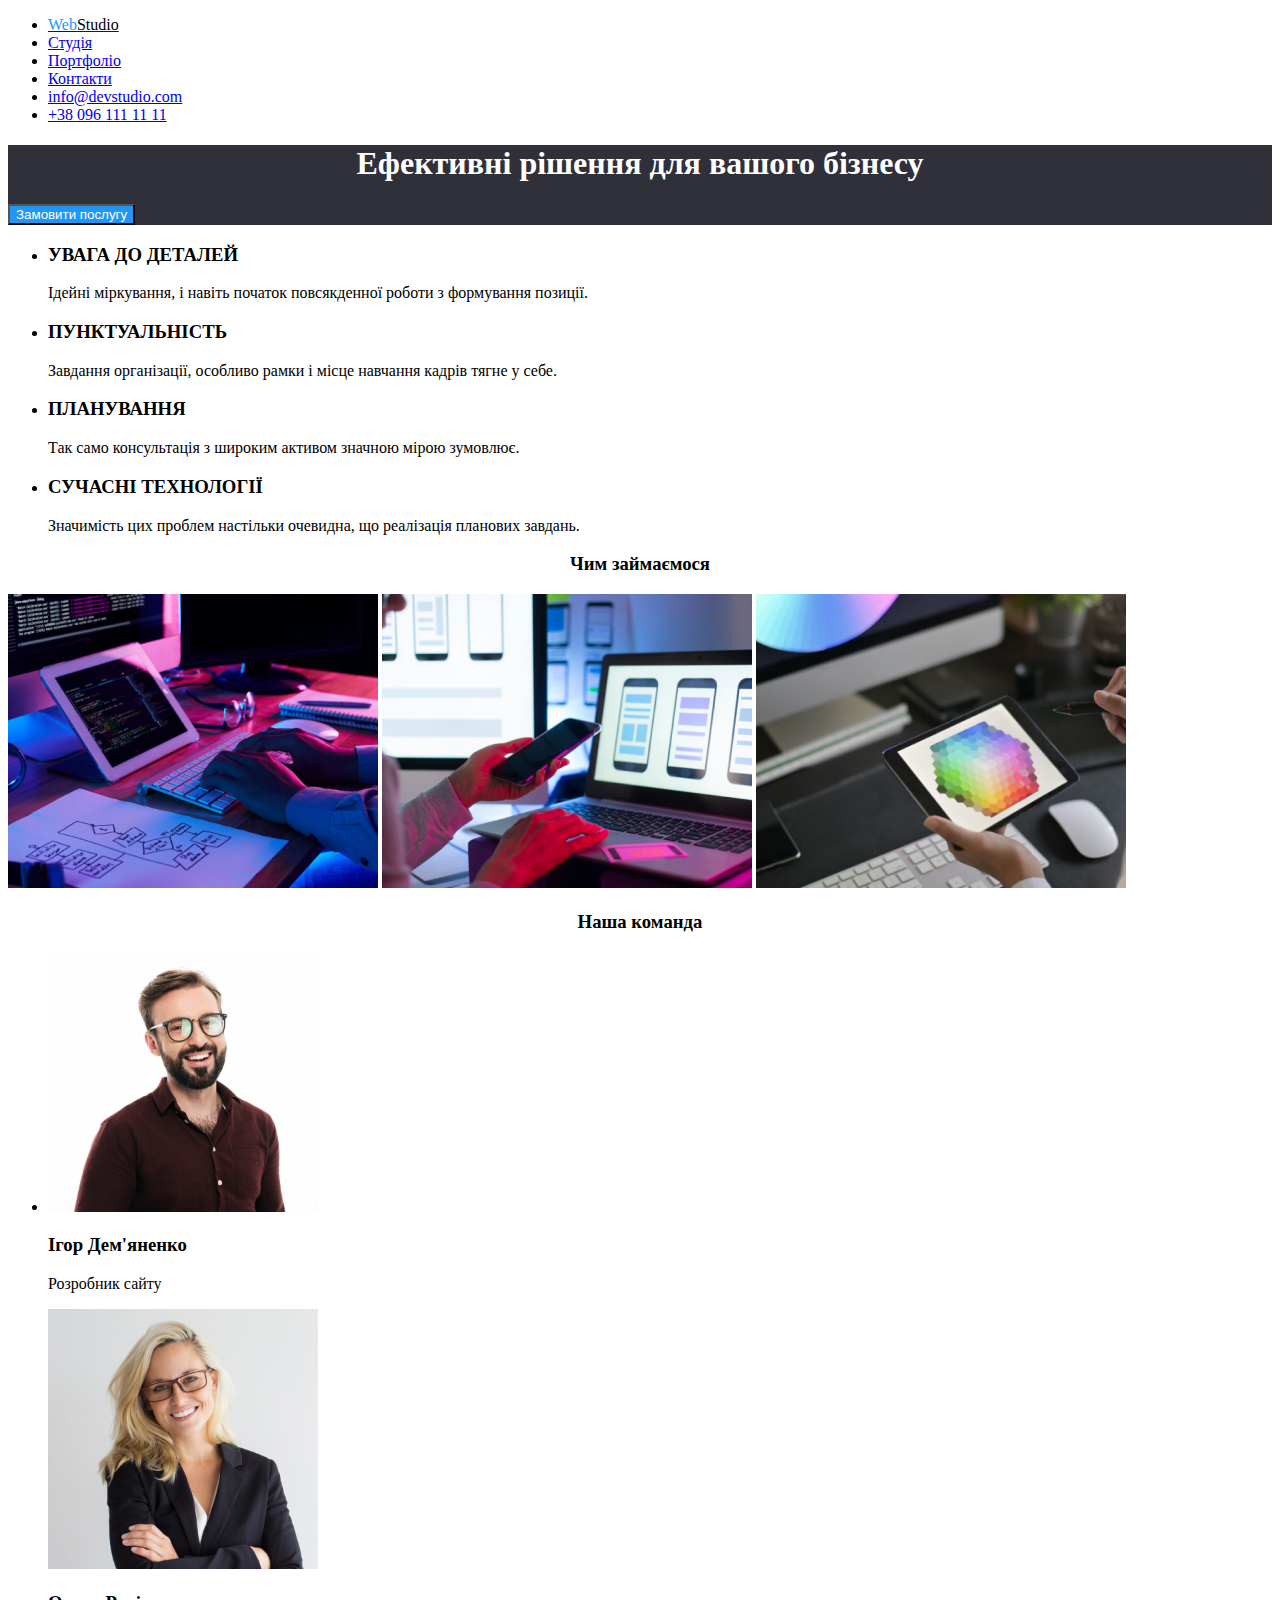
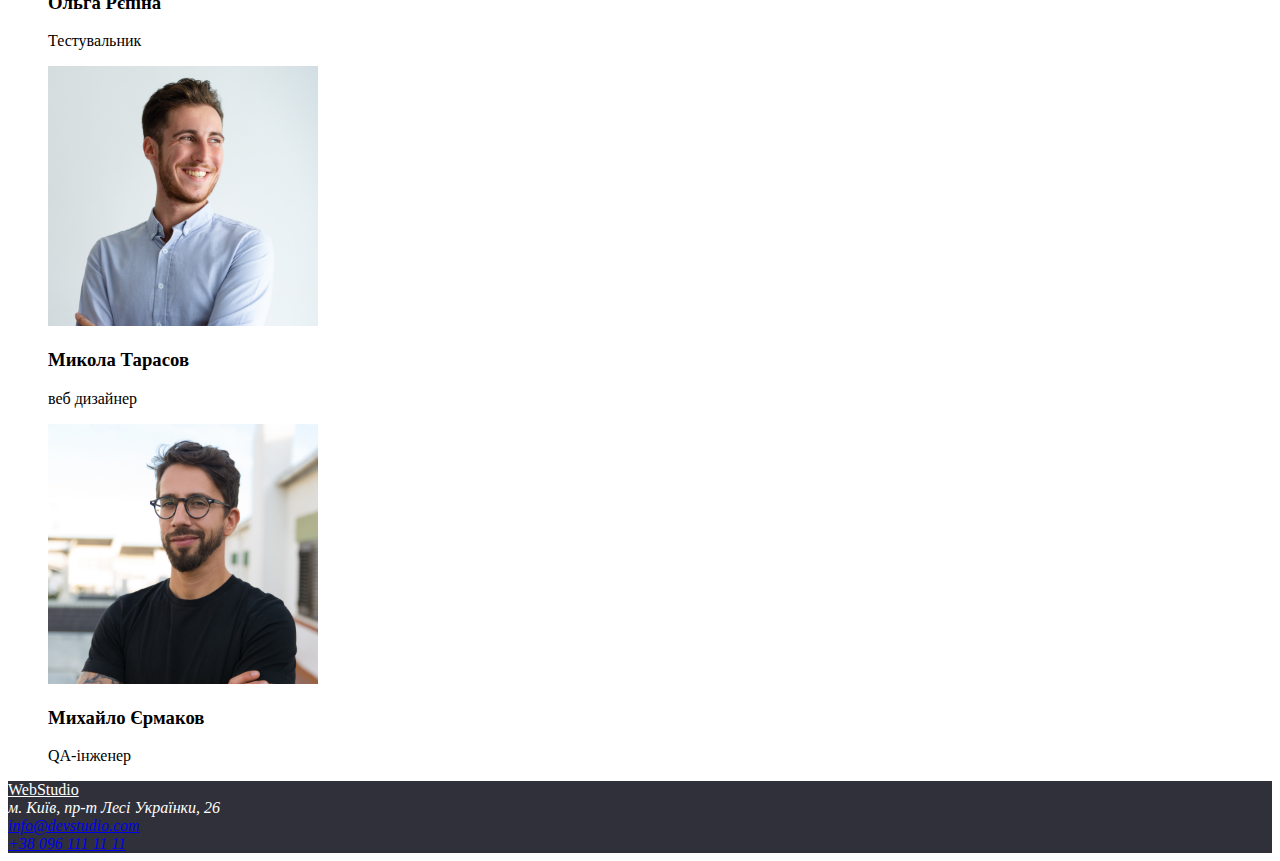
<file: index.html>
<!DOCTYPE html>
<html lang="uk">
<head>
    <meta charset="UTF-8">
    <meta name="viewport" content="width=device-width, initial-scale=1.0">
   <link rel="stylesheet" href="./style.css">
    <title>Домашння робота номер 4</title>
</head>
<body>
    <header>
        <nav>
            <ul>
                <li>
                    <a href="#"><span class="blue">Web</span><span class="black2">Studio</span></a>
                </li>
                <li>
                    <a href="#">Студія</a>
                </li>
                <li>
                    <a href="./portfolio.html">Портфоліо</a>
                </li>
                <li>
                    <a href="#">Контакти</a>
                </li>
                <li>
                    <a href="mailto: info@devstudio.com">info@devstudio.com</a>
                </li>
                <li>
                    <a href="tel: +380961111111">+38 096 111 11 11</a>
                </li>
            </ul>
        </nav>
    </header>
        <main>
        <section class="black">
            <h1 class="center">
                Ефективні рішення для вашого бізнесу
        </h1>
        <button class="center-button">Замовити послугу</button>
        </section>
    <section>
        <ul>
        <li>
           <h3> УВАГА ДО ДЕТАЛЕЙ</h3>
           <p> Ідейні міркування, і навіть початок повсякденної роботи з формування позиції.</p>
        </li>
        <li>
           <h3> ПУНКТУАЛЬНІСТЬ</h3>
            <p>Завдання організації, особливо рамки і місце навчання кадрів тягне у себе.  </p>
        </li>
        <li>
            <h3>ПЛАНУВАННЯ</h3>
       <p> Так само консультація з широким активом значною мірою зумовлює.</p>
    </li>
        <li>
            <h3>СУЧАСНІ ТЕХНОЛОГІЇ</h3>
        <p>Значимість цих проблем настільки очевидна, що реалізація планових завдань.</p>
    </li>
    </ul>
    </section>
    <section>
    <h3 class="center">Чим займаємося</h3>
    <img src="./img/img.png" alt="Написання коду">
    <img src="./img/box 2.png" alt="Розробка сайту">
    <img src="./img/box 3.png" alt="Дизайн сайту">
    </section>
    <section>
    <h3 class="center">Наша команда</h3>
<ul>
    <li>
        <img src="./img/img (3).jpg" alt="молодяга в коричневій сорочці" width="270" height="260">  
    <h3>Ігор Дем'яненко</h3>
    <p>Розробник сайту</p>
    <img src="./img/persona.jpg" alt=" жінка в чорному піджаку" width="270" height="260">   
     <h3>Ольга Рєпіна</h3>
    <p>Тестувальник</p>    
    <img src="./img/img (1).jpg" alt="молодяга в блакиній сорочці" width="270" height="260">
    <h3>Микола Тарасов</h3>
     <p>веб дизайнер</p> 
    <img src="./img/img (2).jpg" alt="молодяга в чорній футболці " width="270" height="260">
          
    <h3>Михайло Єрмаков</h3>
    <p>QA-інженер</p>
</li>
</ul>
</section>
</main>
     <footer>
    <a href="#" class="footer-link">WebStudio</a>
 
    <address>
            м. Київ, пр-т Лесі Українки, 26
    
    <br><a href="malito: info@devstudio.com">info@devstudio.com</a>
    
    
    <br><a href="tel:+380961111111">+38 096 111 11 11</a>
    
</address>
</footer>
</body>
</html>
</file>
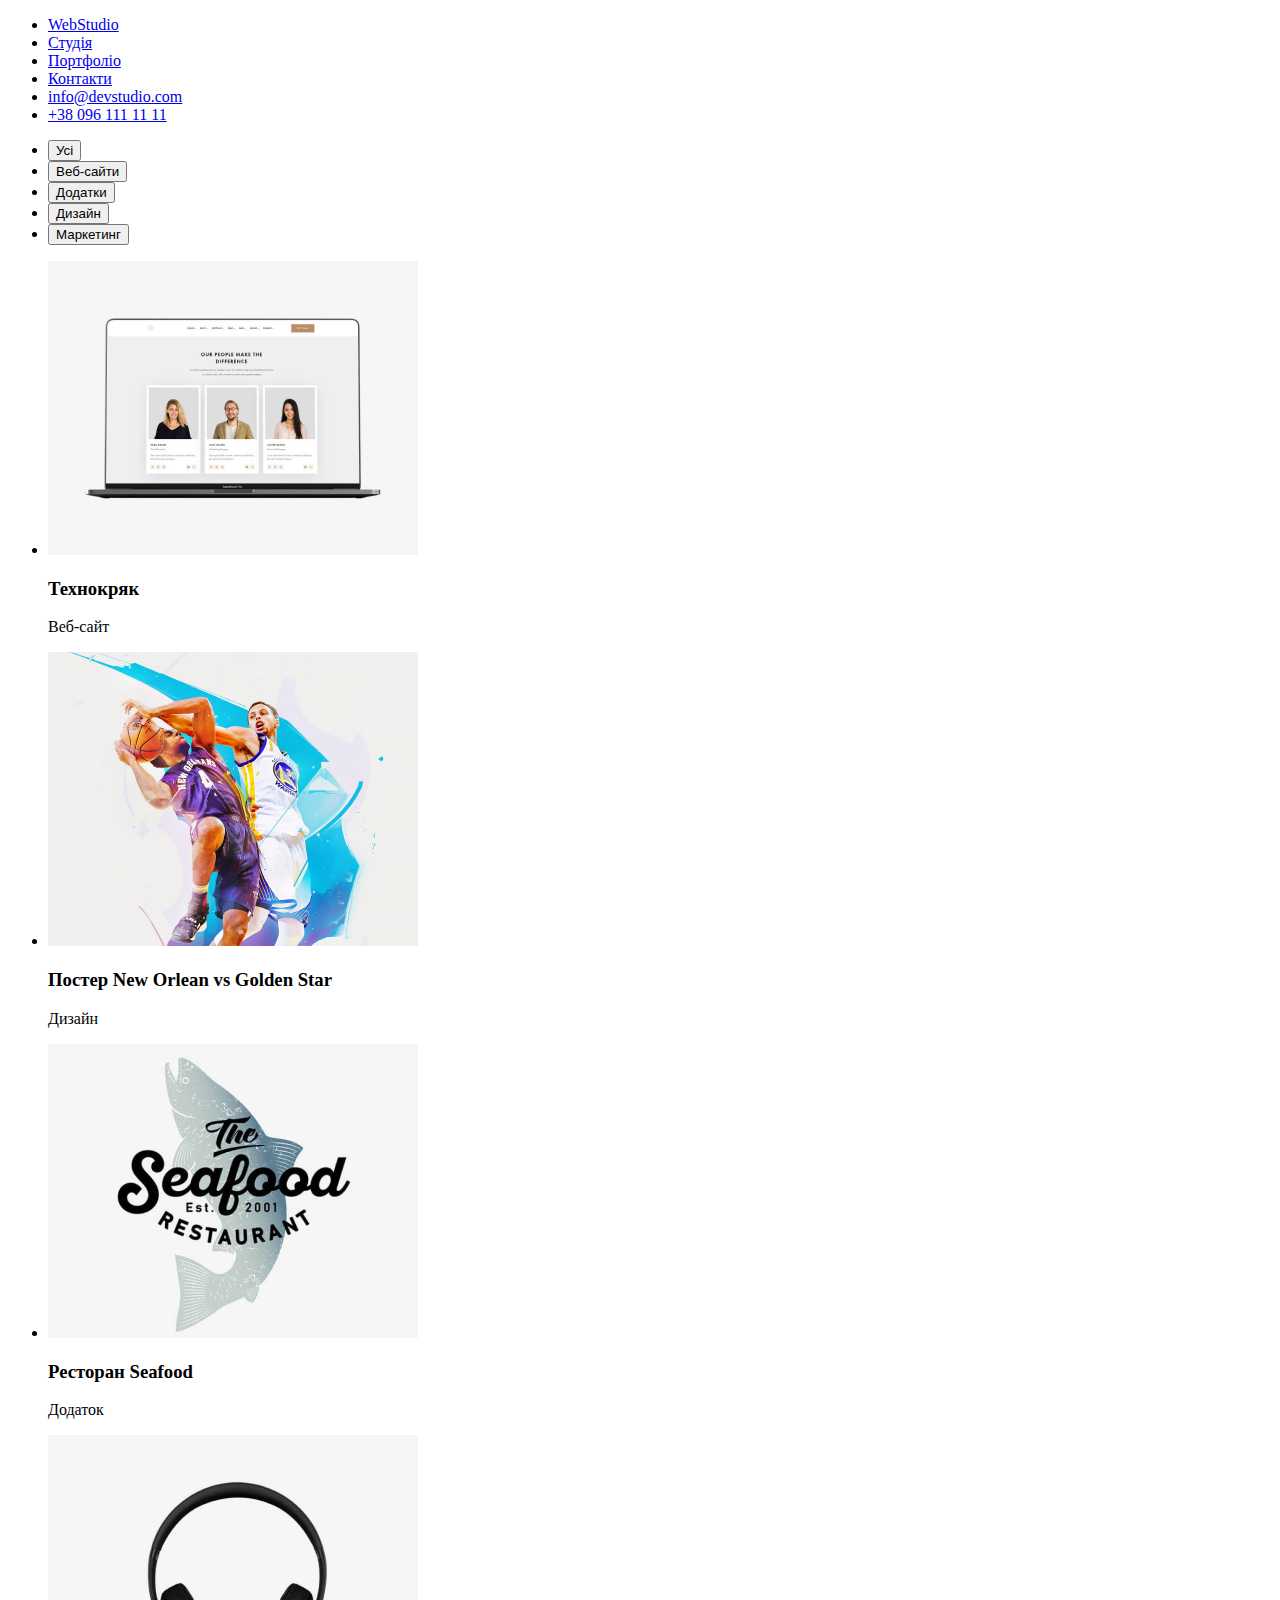
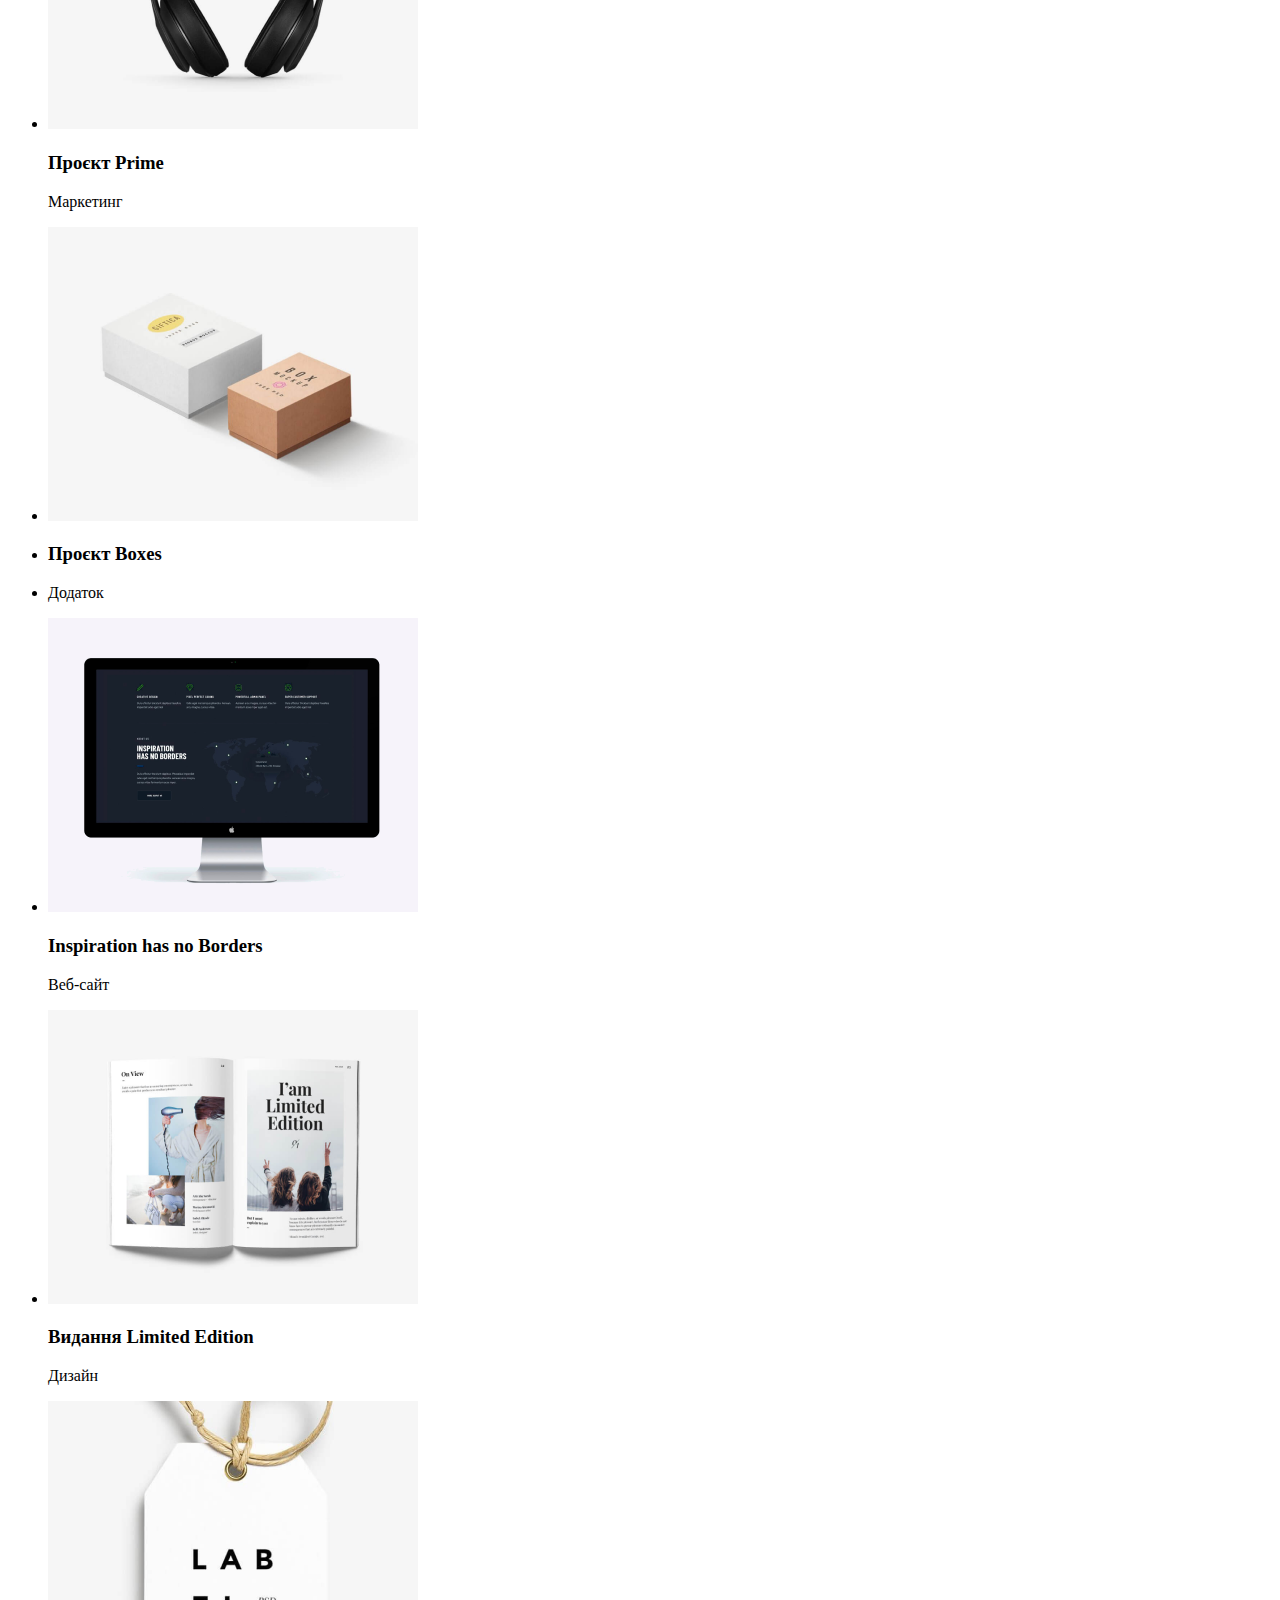
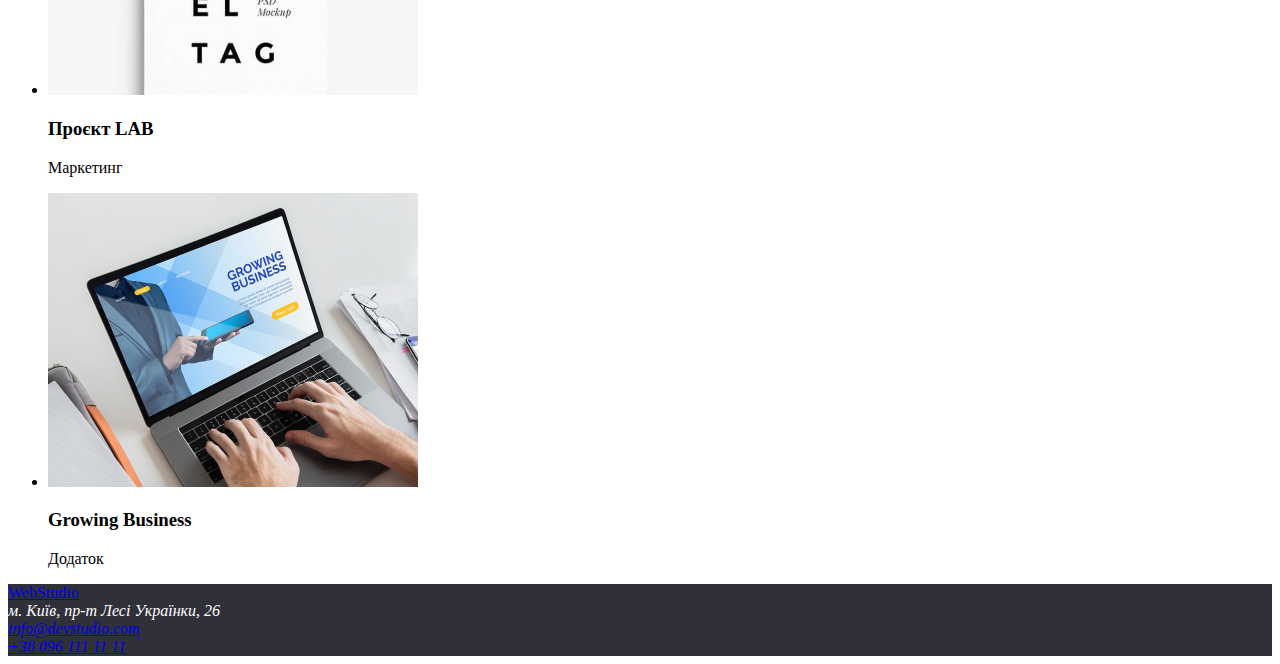
<file: portfolio.html>
<!DOCTYPE html>
<html lang="uk">
<head>
    <meta charset="UTF-8">
    <meta name="viewport" content="width=device-width, initial-scale=1.0">
    <link rel="stylesheet" href="./portfolio.css">
    <title>Document</title>
</head>
<body>
    <header>
        <nav>
            <ul>
                <li>
                    <a href="./index.html">WebStudio</a>
                </li>
                <li>
                    <a href="#">Студія</a>
                </li>
                <li>
                    <a href="./portfolio.html">Портфоліо</a>
                </li>
                <li>
                    <a href="#">Контакти</a>
                </li>
                <li>
                    <a href="mailto: info@devstudio.com">info@devstudio.com</a>
                </li>
                <li>
                    <a href="tel: +380961111111">+38 096 111 11 11</a>
                </li>
            </ul>
        </nav>
    </header>
    <main>
        <section>
            <ul class="button">
                <li><button>Усі</button></li>
                <li><button>Веб-сайти</button></li>
                <li><button>Додатки</button></li>
                <li><button>Дизайн</button></li>
                <li><button>Маркетинг</button></li>
            </ul>            
       <ul>
        <li> <img src="./img/imgf1.png" alt="Технокряк">
        <h3>Технокряк</h3>
        <p>Веб-сайт</p></li>
       <li> <img src="./img/imgf2.png" alt="Постер New Orlean vs Golden Star">
        <h3>Постер New Orlean vs Golden Star</h3>
        <p>Дизайн</p></li>
       <li> <img src="./img/imgf3.png" alt="Ресторан Seafood">
        <h3>Ресторан Seafood</h3>
        <p>Додаток</p></li>
       <li> <img src="./img/imgf4.png" alt="Проєкт Prime">
        <h3>Проєкт Prime</h3>
        <p>Маркетинг</p></li>
       <li> <img src="./img/imgi.png" alt="Проєкт Boxes">
       <li> <h3>Проєкт Boxes</h3>
       <li> <p>Додаток</p></li>
       <li> <img src="./img/imgf5.png" alt="Inspiration has no Borders">
        <h3>Inspiration has no Borders</h3>
        <p>Веб-сайт</p></li>
       <li> <img src="./img/imgf7.png" alt="Видання Limited Edition">
        <h3>Видання Limited Edition</h3>
        <p>Дизайн</p></li>
       <li> <img src="./img/imgf8.png" alt="Проєкт LAB">
        <h3>Проєкт LAB</h3>
        <p>Маркетинг</p></li>
       <li> <img src="./img/imgf9.png" alt="Growing Business">
        <h3>Growing Business</h3>
        <p>Додаток</p></li>
    </ul>
    </section>
    </main>
    <footer>
        <a href="#">WebStudio</a>
     
        <address>
                м. Київ, пр-т Лесі Українки, 26
        
        <br><a href="malito: info@devstudio.com">info@devstudio.com</a>
        
        
        <br><a href="tel:+380961111111">+38 096 111 11 11</a>
        
    </address>
    </footer>

</body>
</html>
</file>
<file: style.css>
.black {
  background-color: #2F303A;
  color: white;
  text-transform: none; 
}

footer {
  background-color: #2F303A;
  color: white;
  text-transform: none; 
}

button {
  background-color: #2196F3;
  color: white;
  text-transform: none; 
}

.blue {
  color: #2196F3;
}

.black2 {
  color: black;
}

.blue2 {
  color: #2196F3;
}

.white {
  color: white;
}

.center {
  text-align: center;
}

.footer-link {
  color: inherit;
}
</file>
<file: portfolio.css>
footer{
    background-color: #2F303A;
    color: white;
}
.button button:hover {
    background-color: #2196F3
}
</file>
